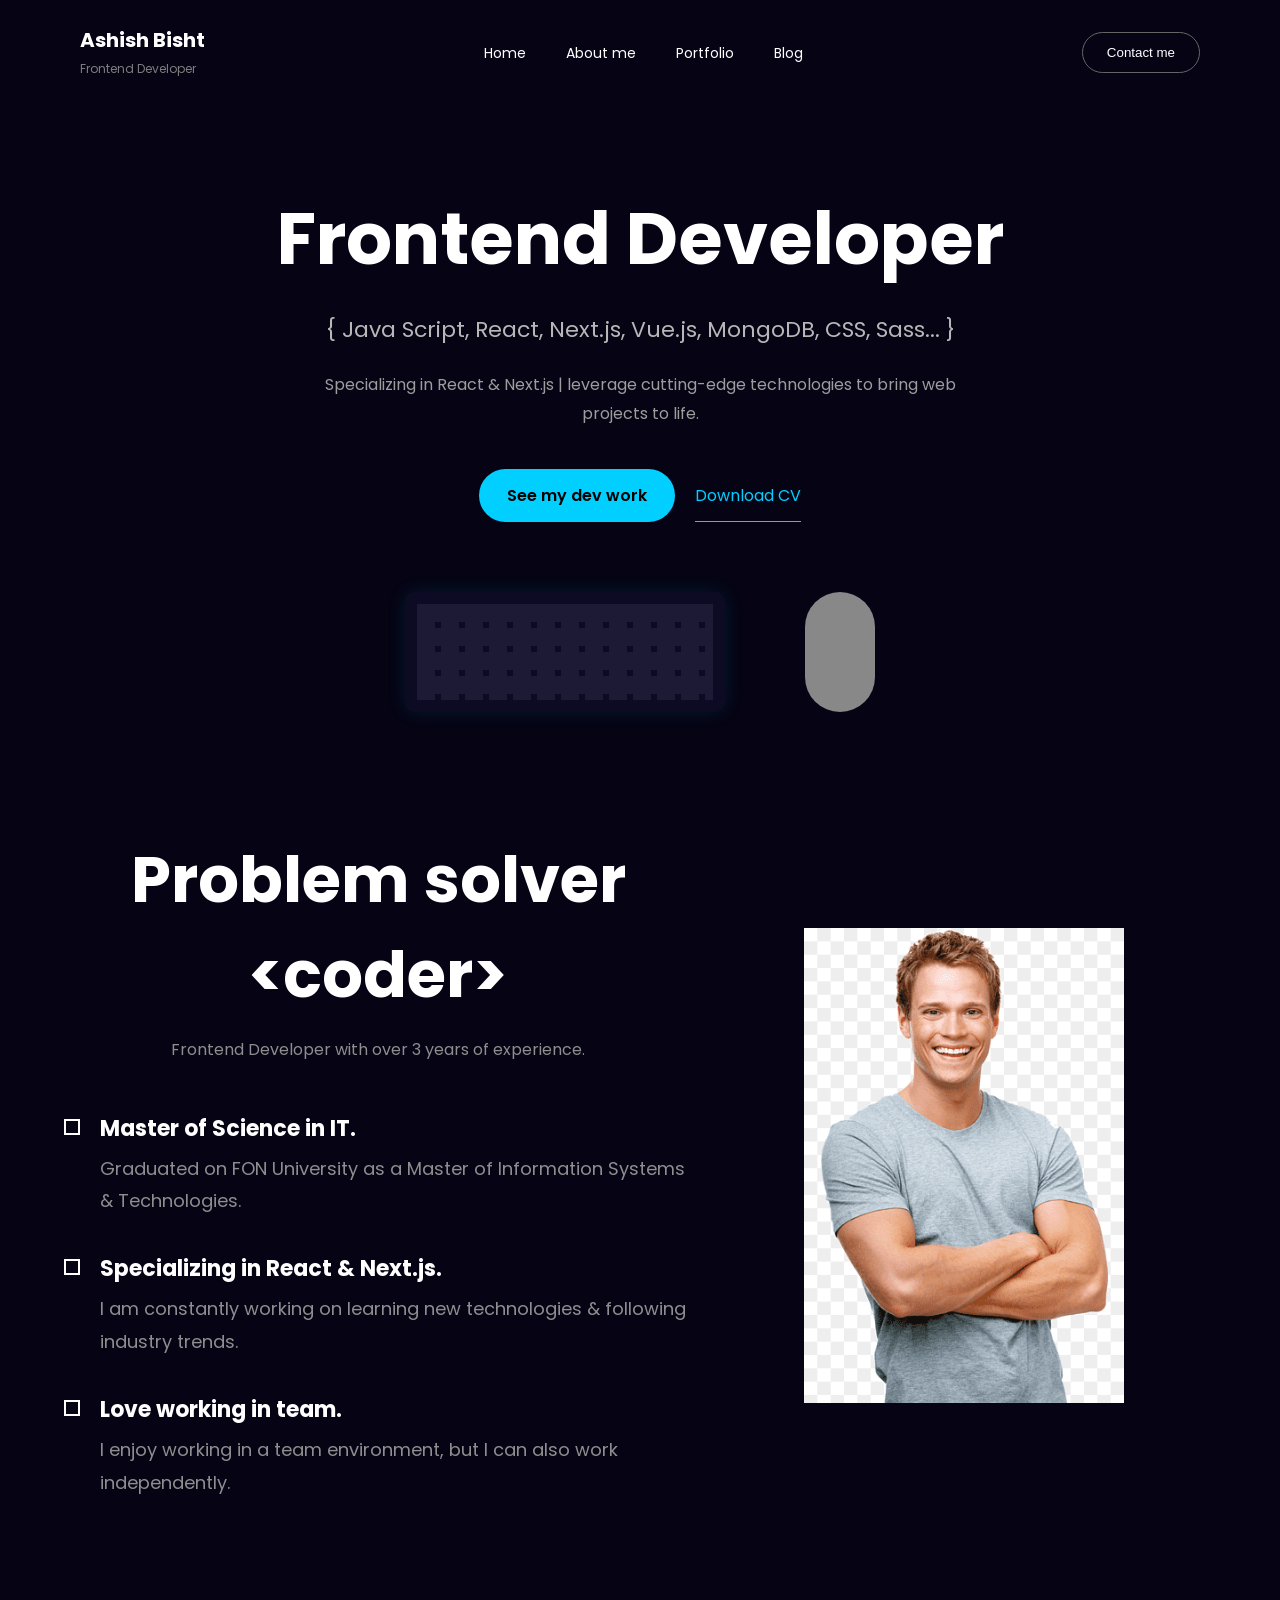
<file: index.html>
<!DOCTYPE html>
<html lang="en">
<head>
    <meta charset="UTF-8" />
    <meta name="viewport" content="width=device-width, initial-scale=1.0" />
    <title>Frontend Developer Portfolio</title>

    <!-- CSS -->
    <link rel="stylesheet" href="style.css" />

    <!-- Google Font -->
    <link href="https://fonts.googleapis.com/css2?family=Poppins:wght@300;400;500;600;700;800&display=swap" rel="stylesheet">
</head>
<body>

    <!-- Navbar -->
    <header>
        <nav class="navbar">

            <div class="logo">
                <h2>Ashish Bisht</h2>
                <span>Frontend Developer</span>
            </div>

            <ul class="nav-links">
                <li><a href="home.html">Home</a></li>
                <li><a href="#">About me</a></li>
                <li><a href="#">Portfolio</a></li>
                <li><a href="#">Blog</a></li>
            </ul>

            <div class="contact-btn">
                <button>Contact me</button>
            </div>

        </nav>
    </header>

    <!-- Hero Section -->
    <section class="hero">

        <h1>Frontend Developer</h1>

        <p class="skills">
            { Java Script, React, Next.js, Vue.js, MongoDB, CSS, Sass... }
        </p>

        <p class="description">
            Specializing in React & Next.js | leverage cutting-edge
            technologies to bring web projects to life.
        </p>

        <div class="hero-buttons">
            <a href="#" class="work-btn">See my dev work</a>
            <a href="#" class="cv-btn">Download CV</a>
        </div>

        <!-- Keyboard + Mouse -->
        <div class="devices">

            <div class="keyboard">
                <div class="keys"></div>
            </div>

            <div class="mouse"></div>

        </div>

    </section>

    <!-- About Section -->
    <section class="about">

        <div class="about-left">

            <h2>Problem solver &lt;coder&gt;</h2>

            <p class="about-subtitle">
                Frontend Developer with over 3 years of experience.
            </p>

            <div class="info-box">

                <div class="info-item">
                    <div class="square"></div>

                    <div>
                        <h3>Master of Science in IT.</h3>

                        <p>
                            Graduated on FON University as a Master of
                            Information Systems & Technologies.
                        </p>
                    </div>
                </div>

                <div class="info-item">
                    <div class="square"></div>

                    <div>
                        <h3>Specializing in React & Next.js.</h3>

                        <p>
                            I am constantly working on learning new
                            technologies & following industry trends.
                        </p>
                    </div>
                </div>

                <div class="info-item">
                    <div class="square"></div>

                    <div>
                        <h3>Love working in team.</h3>

                        <p>
                            I enjoy working in a team environment,
                            but I can also work independently.
                        </p>
                    </div>
                </div>

            </div>

        </div>

        <!-- Right Image -->
        <div class="about-right">
            <img src="img/profile 2.png" alt="developer">
        </div>

    </section>

</body>
</html>
</file>
<file: style.css>
*{
    margin: 0;
    padding: 0;
    box-sizing: border-box;
}

body{
    background: #050314;
    font-family: 'Poppins', sans-serif;
    color: white;
}

/* Navbar */

header{
    width: 100%;
    padding: 25px 80px;
}

.navbar{
    display: flex;
    justify-content: space-between;
    align-items: center;
}

.logo h2{
    font-size: 20px;
    color: #fff;
}

.logo span{
    font-size: 12px;
    color: #7d7d7d;
}

.nav-links{
    display: flex;
    gap: 40px;
    list-style: none;
}

.nav-links a{
    text-decoration: none;
    color: white;
    font-size: 14px;
    transition: 0.3s;
}

.nav-links a:hover{
    color: #00cfff;
}

.contact-btn button{
    padding: 12px 24px;
    border-radius: 30px;
    border: 1px solid #666;
    background: transparent;
    color: white;
    cursor: pointer;
    transition: 0.3s;
}

.contact-btn button:hover{
    background: #00cfff;
    color: black;
    border: none;
}

/* Hero Section */

.hero{
    text-align: center;
    padding-top: 80px;
}

.hero h1{
    font-size: 72px;
    font-weight: 700;
    margin-bottom: 20px;
}

.skills{
    font-size: 22px;
    color: #b7b7b7;
    margin-bottom: 25px;
}

.description{
    max-width: 700px;
    margin: auto;
    color: #9d9d9d;
    line-height: 1.8;
    margin-bottom: 40px;
}

.hero-buttons{
    display: flex;
    justify-content: center;
    gap: 20px;
    margin-bottom: 70px;
}

.work-btn{
    text-decoration: none;
    background: #00cfff;
    color: black;
    padding: 14px 28px;
    border-radius: 30px;
    font-weight: 600;
}

.cv-btn{
    text-decoration: none;
    color: #00cfff;
    border-bottom: 1px solid #00cfff;
    padding-bottom: 4px;
    margin-top: 14px;
}

/* Keyboard & Mouse */

.devices{
    display: flex;
    justify-content: center;
    align-items: center;
    gap: 80px;
    margin-top: 20px;
}

.keyboard{
    width: 320px;
    height: 120px;
    background: #0d0b23;
    border-radius: 10px;
    padding: 12px;
    box-shadow: 0 0 20px rgba(0,255,255,0.1);
}

.keys{
    width: 100%;
    height: 100%;
    background-image:
    repeating-linear-gradient(
        to right,
        #1c1a35 0px,
        #1c1a35 18px,
        transparent 18px,
        transparent 24px
    ),
    repeating-linear-gradient(
        to bottom,
        #1c1a35 0px,
        #1c1a35 18px,
        transparent 18px,
        transparent 24px
    );
}

.mouse{
    width: 70px;
    height: 120px;
    background: #888;
    border-radius: 40px;
}

/* About Section */
.about{
    width: 90%;
    margin: 120px auto;
    display: flex;
    justify-content: space-between;
    align-items: center;
    gap: 20px; /* reduced space */
}

.about-left{
    flex: 1;
}
.about-left h2{
    font-size: 64px;
    margin-bottom: 15px;
    text-align: center;
    width: 100%;
}

.about-subtitle{
    text-align: center;
    margin-bottom: 50px;
    color: #8e8e8e;
}
.info-box{
    max-width: 700px;
    margin: auto; /* content center */
    display: flex;
    flex-direction: column;
    gap: 35px;
}

.info-item{
    display: flex;
    gap: 20px;
}

.square{
    width: 16px;
    height: 16px;
    border: 2px solid white;
    margin-top: 7px;
    flex-shrink: 0;
}

.info-item h3{
    margin-bottom: 8px;
    font-size: 22px;
}

.info-item p{
    color: #8e8e8e;
    line-height: 1.8;
    font-size: 18px;
}

.about-right{
    flex: 0.8;
    display: flex;
    justify-content: center;
}

.about-right img{
    width: 320px;
}
/* Responsive */

@media(max-width: 992px){

    .navbar{
        flex-direction: column;
        gap: 25px;
    }

    .hero h1{
        font-size: 50px;
    }

    .about{
        flex-direction: column;
        text-align: center;
    }

    .info-item{
        flex-direction: column;
        align-items: center;
    }

    .devices{
        flex-direction: column;
    }
}

@media(max-width: 600px){

    header{
        padding: 20px;
    }

    .nav-links{
        gap: 15px;
        flex-wrap: wrap;
        justify-content: center;
    }

    .hero h1{
        font-size: 38px;
    }

    .skills{
        font-size: 16px;
        padding: 0 10px;
    }

    .description{
        padding: 0 20px;
    }

    .keyboard{
        width: 250px;
    }

    .about-left h2{
        font-size: 36px;
    }

    .about-right img{
        width: 250px;
    }
}
</file>
